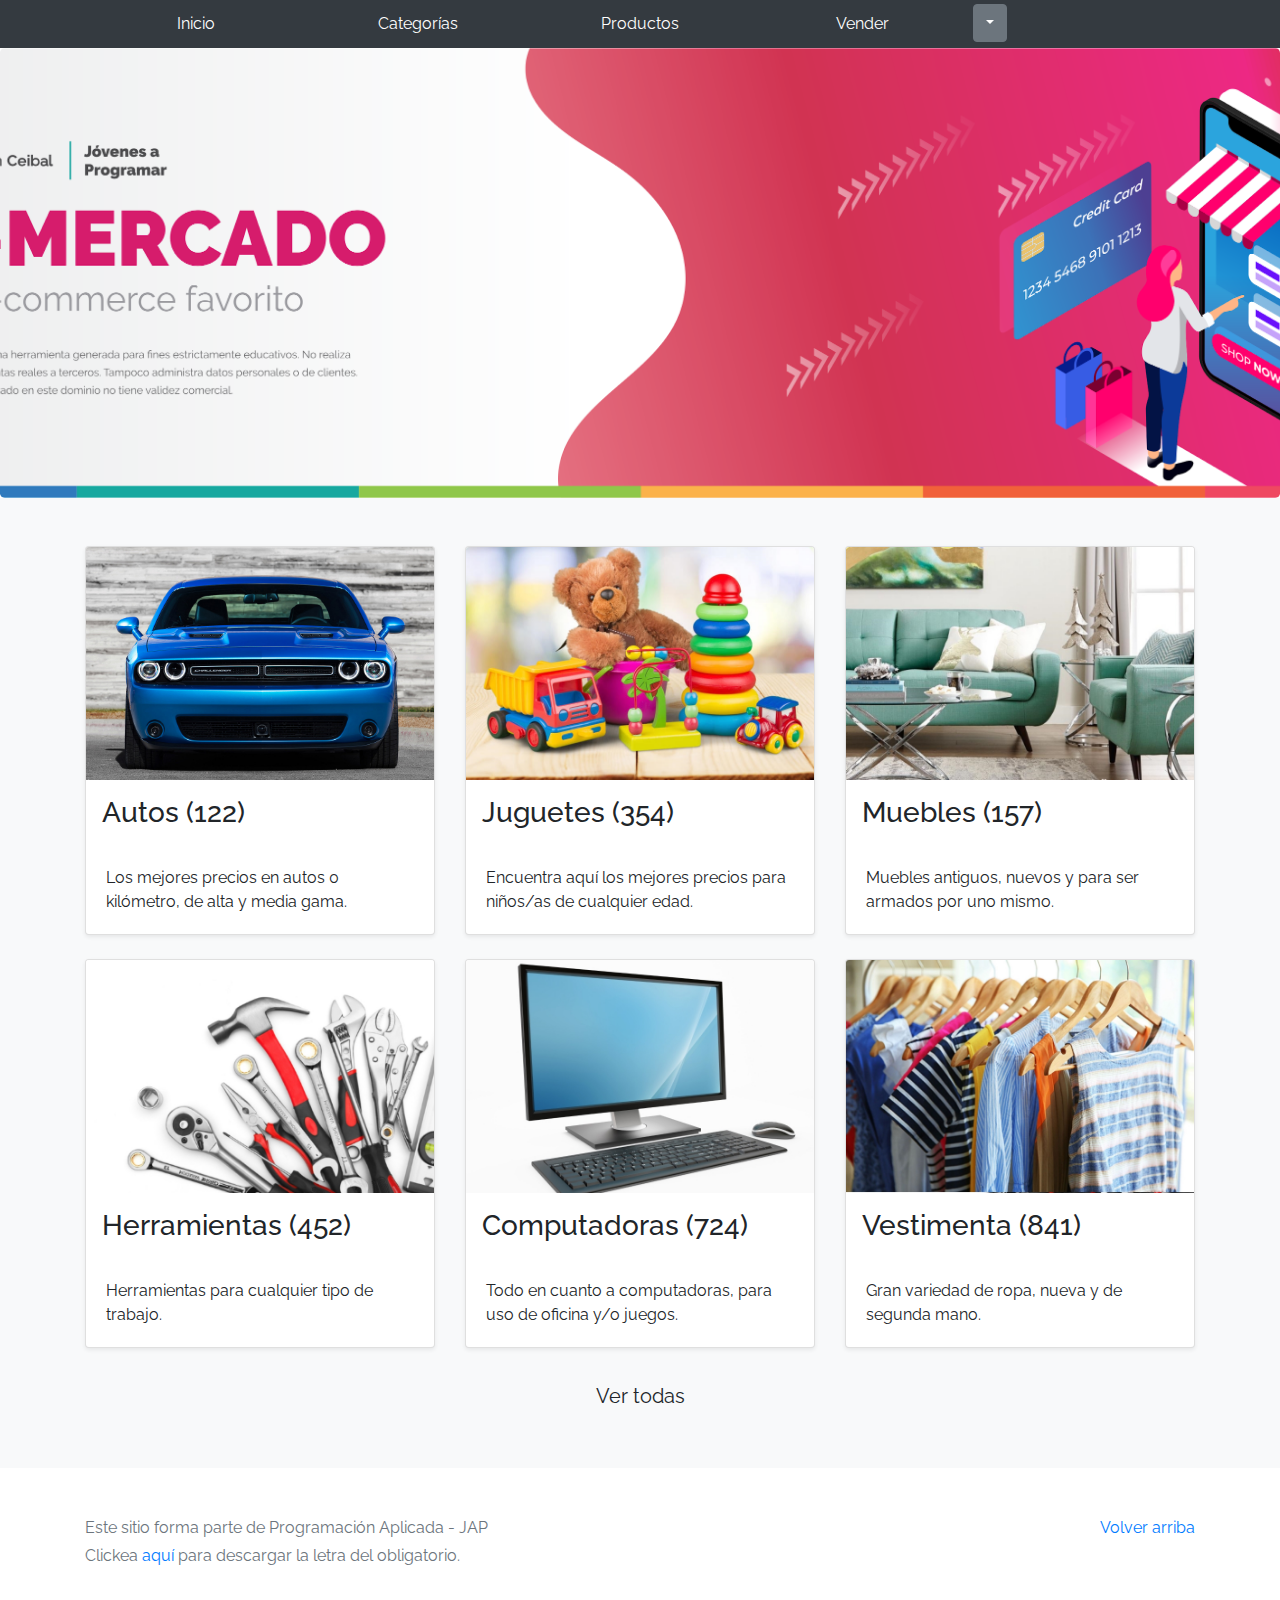
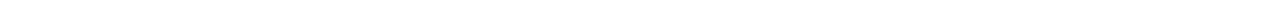
<file: index.html>
<!DOCTYPE html>
<!-- saved from url=(0049)https://getbootstrap.com/docs/4.3/examples/album/ -->
<html lang="en">
  <head>
    <meta http-equiv="Content-Type" content="text/html; charset=UTF-8">
    <meta name="viewport" content="width=device-width, initial-scale=1, shrink-to-fit=no">
    <meta name="description" content="">
    <meta name="author" content="Mark Otto, Jacob Thornton, and Bootstrap contributors">
    <title>eMercado - Todo lo que busques está aquí</title>
    <meta name="google-signin-client_id" content="955981190126-isev36peo287og3j199l05ikvumf6rf6.apps.googleusercontent.com">
    <!--Meta con el ID de cliente google-->

    <script src="https://apis.google.com/js/platform.js?onload=onLoad" async defer></script> <!--Login google-->

    <link rel="canonical" href="https://getbootstrap.com/docs/4.3/examples/album/">
    <link href="https://fonts.googleapis.com/css?family=Raleway:300,300i,400,400i,700,700i,900,900i" rel="stylesheet">
    <!-- Bootstrap core CSS -->
    <link href="css/bootstrap.min.css" rel="stylesheet">
    <link href="css/styles.css" rel="stylesheet">
  </head>
  <body>
      <nav class="navbar navbar-dark navbar-expand-lg site-header   sticky-top py-1 bg-dark">
          <div class="container">
              <button class="navbar-toggler" type="button" data-toggle="collapse" data-target="#navbarSupportedContent" aria-controls="navbarSupportedContent" aria-expanded="false" aria-label="Toggle navigation">
                <span class="navbar-toggler-icon"></span>
              </button>
              <div class="collapse navbar-collapse" id="navbarSupportedContent">
                <ul class="navbar-nav mr-auto mt-2 mt-lg-0">
                  <li class="nav-item">
                      <a class="nav-link" href="index.html">Inicio</a>
                  </li>
                  <li class="nav-item">
                      <a class="nav-link" href="categories.html">Categorías</a>
                  </li>
                  <li class="nav-item">
                      <a class="nav-link" href="products.html">Productos</a>
                  </li>
                  <li class="nav-item">
                      <a class="nav-link" href="sell.html">Vender</a>
                  </li>
                  <li>
                    <div class="dropdown">
                      <button class="btn btn-secondary dropdown-toggle" type="button" id="dropdownMenuButton" data-toggle="dropdown" aria-haspopup="true" aria-expanded="false"></button>
                      <div class="dropdown-menu" aria-labelledby="dropdownMenuButton">
                        <a class="dropdown-item" href="cart.html" style="color: black">Ver mi carrito</a>
                        <a class="dropdown-item" href="log in.html" style="color: black" onclick="signOut()">Cerrar sesión</a>

                      </div>
                    </div>
                  </li>
                  </ul>
              </div>
          </div>
        </nav>
    <main role="main">
      <section class="jumbotron text-center">
        <div class="m-5">
          <h1></h1>
        </div>
      </section>
      <div class="album py-5 bg-light">
        <div class="container">
          <div class="row">
            <div class="col-md-4">
              <a href="categories.html" class="card mb-4 shadow-sm custom-card">
                <img class="bd-placeholder-img card-img-top"  src="img/cat1.jpg">
                <h3 class="m-3">Autos (122)</h3>
                <div class="card-body">
                  <p class="card-text">Los mejores precios en autos 0 kilómetro, de alta y media gama.</p>
                </div>
              </a>
            </div>
            <div class="col-md-4">
                <a href="categories.html" class="card mb-4 shadow-sm custom-card">
                  <img class="bd-placeholder-img card-img-top" src="img/cat2.jpg">
                  <h3 class="m-3">Juguetes (354)</h3>
                  <div class="card-body">
                    <p class="card-text">Encuentra aquí los mejores precios para niños/as de cualquier edad.</p>
                  </div>
                </a>
            </div>
            <div class="col-md-4">
                <a href="categories.html" class="card mb-4 shadow-sm custom-card">
                  <img class="bd-placeholder-img card-img-top" src="img/cat3.jpg">
                  <h3 class="m-3">Muebles (157)</h3>
                  <div class="card-body">
                    <p class="card-text">Muebles antiguos, nuevos y para ser armados por uno mismo.</p>
                  </div>
                </a>
            </div>
            <div class="col-md-4">
                <a href="categories.html" class="card mb-4 shadow-sm custom-card">
                  <img class="bd-placeholder-img card-img-top" src="img/cat4.jpg">
                  <h3 class="m-3">Herramientas (452)</h3>
                  <div class="card-body">
                    <p class="card-text">Herramientas para cualquier tipo de trabajo.</p>
                  </div>
                </a>
            </div>
            <div class="col-md-4">
                <a href="categories.html" class="card mb-4 shadow-sm custom-card">
                  <img class="bd-placeholder-img card-img-top" src="img/cat5.jpg">
                  <h3 class="m-3">Computadoras (724)</h3>
                  <div class="card-body">
                    <p class="card-text">Todo en cuanto a computadoras, para uso de oficina y/o juegos.</p>
                  </div>
                </a>
            </div>
            <div class="col-md-4">
                <a href="categories.html" class="card mb-4 shadow-sm custom-card">
                  <img class="bd-placeholder-img card-img-top" src="img/cat6.jpg">
                  <h3 class="m-3">Vestimenta (841)</h3>
                  <div class="card-body">
                    <p class="card-text">Gran variedad de ropa, nueva y de segunda mano.</p>
                  </div>
                </a>
            </div>
          </div>
          <div class="row">
              <a type="button" class="btn btn-light btn-lg btn-block" href="categories.html">Ver todas</a>
          </div>
        </div>
      </div>
    </main>
    <footer class="text-muted">
      <div class="container">
        <p class="float-right">
          <a href="#">Volver arriba</a>
        </p>
        <p>Este sitio forma parte de Programación Aplicada - JAP</p>
        <p>Clickea <a target="_blank" href="Letra.pdf">aquí</a> para descargar la letra del obligatorio.</p>
      </div>
    </footer>
    <script>
      function signOut() {
        var auth2 = gapi.auth2.getAuthInstance();
        auth2.signOut().then(function () {
          console.log('User signed out.');
        });
      }

      function onLoad() {
        gapi.load('auth2', function() {
          gapi.auth2.init();
        });
      }
    </script>
    <script src="js/vendor/jquery-3.4.1.min.js"></script>
    <script src="js/vendor/bootstrap.bundle.min.js"></script>
  </body>
</html>
</file>
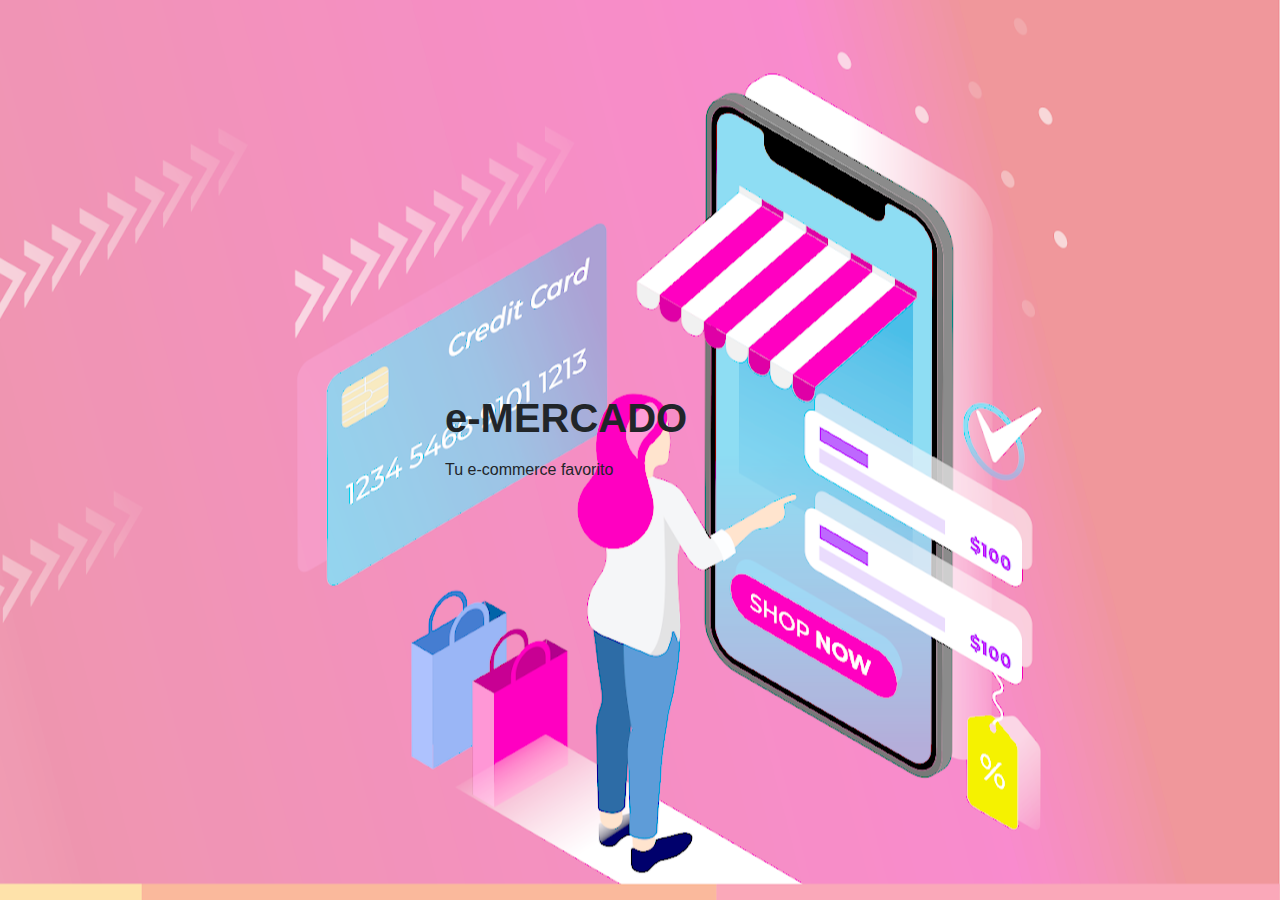
<file: log in.html>
<!DOCTYPE html>
<html lang="es">
    <head>
        <meta http-equiv="Content-Type" content="text/html" charset="UTF-8" />
        <link href="css/bootstrap.min.css" rel="stylesheet">
        <link href="css/floating-labels.css" rel="stylesheet">
        
        <meta name="google-signin-scope" content="profile email">
        <meta name="google-signin-client_id" content="955981190126-isev36peo287og3j199l05ikvumf6rf6.apps.googleusercontent.com">
        <!--Meta con el ID de cliente google-->

        <script src="https://apis.google.com/js/platform.js" async defer></script> <!--Login google-->
        <script src="https://ajax.googleapis.com/ajax/libs/jquery/3.4.1/jquery.min.js"></script>

    </head>
    
    <body>

        <form class="form-signin">
            <div class="text-left mb-4">
                <h1 class="h1 mb-3 font-weight-bold">e-MERCADO</h1>
                <p>Tu e-commerce favorito</p>
                <div class="g-signin2" data-onsuccess="onSignIn" data-theme="dark"></div>
            </div>
        </form>
        <script>

            function onSignIn(googleUser) {
                // Useful data for your client-side scripts:
                var profile = googleUser.getBasicProfile();
                console.log("ID: " + profile.getId()); // Don't send this directly to your server!
                console.log('Full Name: ' + profile.getName());
                console.log('Given Name: ' + profile.getGivenName());
                console.log('Family Name: ' + profile.getFamilyName());
                console.log("Image URL: " + profile.getImageUrl());
                console.log("Email: " + profile.getEmail());
        
                // The ID token you need to pass to your backend:
                var id_token = googleUser.getAuthResponse().id_token;
                console.log("ID Token: " + id_token);
                
                window.location.href = "index.html";
            }
            
        </script>

    </body>
</html>
</file>
<file: css/styles.css>
.jumbotron, .card-body, .container, .site-header{
    font-family: 'Raleway', serif !important;
}

.jumbotron .display-4{
    font-weight: bold;
}

.jumbotron {
  height: 50vh;
  padding: 5em inherit;
  margin-bottom: 0;
  background-color: #53C0FB;
  background: url('../img/cover_back.png');
  background-size: cover;
  background-position: center;
  background-repeat: no-repeat;
  color: black;
  font-weight: bold;
}

@media (min-width: 768px) {
  .jumbotron {
    padding-top: 6rem;
    padding-bottom: 6rem;
  }
}

.jumbotron p:last-child {
  margin-bottom: 0;
}

.jumbotron-heading {
  font-weight: 300;
}

.jumbotron .container {
  max-width: 40rem;
  background-color: rgba(255, 255, 255, 0.5);
  border-radius: 10px;
  text-shadow: 1px 1px 2px grey;
}

.jumbotron .lead{
  font-size: 38px;
}

footer {
  padding-top: 3rem;
  padding-bottom: 3rem;
}

footer p {
  margin-bottom: .25rem;
}

.site-header a {
  color: white;
  transition: ease-in-out color .15s;
}

.dropzone{
  border: 2px dashed #0087F7;
  border-radius: 5px;
  background: white;
}

.lds-ring {
  display: inline-block;
  position: relative;
  width: 64px;
  height: 64px;
  top:50%;
  left: 50%;
}
.lds-ring div {
  box-sizing: border-box;
  display: block;
  position: absolute;
  width: 51px;
  height: 51px;
  margin: 6px;
  border: 6px solid #fff;
  border-radius: 50%;
  animation: lds-ring 1.2s cubic-bezier(0.5, 0, 0.5, 1) infinite;
  border-color: #fff transparent transparent transparent;
}
.lds-ring div:nth-child(1) {
  animation-delay: -0.45s;
}
.lds-ring div:nth-child(2) {
  animation-delay: -0.3s;
}
.lds-ring div:nth-child(3) {
  animation-delay: -0.15s;
}
@keyframes lds-ring {
  0% {
    transform: rotate(0deg);
  }
  100% {
    transform: rotate(360deg);
  }
}

#spinner-wrapper{
  position: fixed;
  background-color: rgba(0,0,0,0.5);
  width:100%;
  height: 100%;
  top:0;
  left:0;
  z-index: 1021;
  display: none;
}

a.custom-card,
a.custom-card:hover {
  color: inherit;
  text-decoration: inherit;
}

.navbar-dark .navbar-nav .nav-link{
  color: white;
}

.navbar-nav{
  width:100%;
}

@media (min-width : 992px){
  .navbar-nav .nav-item{
    width: 20%;
    text-align: center;
  }
}
</file>
<file: css/floating-labels.css>
html,
body {
  height: 100%;
}

body {
  display: -ms-flexbox;
  display: flex;
  -ms-flex-align: center;
  align-items: center;
  padding-top: 40px;
  padding-bottom: 40px;

  
  background: url(../img/fondo.png) right;

}

.form-signin {
  width: 100%;
  max-width: 420px;
  padding: 15px;
  margin: auto;
}

.form-label-group {
  position: relative;
  margin-bottom: 1rem;
}

.form-label-group > input,
.form-label-group > label {
  height: 3.125rem;
  padding: .75rem;
}

.form-label-group > label {
  position: absolute;
  top: 0;
  left: 0;
  display: block;
  width: 100%;
  margin-bottom: 0; /* Override default `<label>` margin */
  line-height: 1.5;
  color: #495057;
  pointer-events: none;
  cursor: text; /* Match the input under the label */
  border: 1px solid transparent;
  border-radius: .25rem;
  transition: all .1s ease-in-out;
}

.form-label-group input::-webkit-input-placeholder {
  color: transparent;
}

.form-label-group input:-ms-input-placeholder {
  color: transparent;
}

.form-label-group input::-ms-input-placeholder {
  color: transparent;
}

.form-label-group input::-moz-placeholder {
  color: transparent;
}

.form-label-group input::placeholder {
  color: transparent;
}

.form-label-group input:not(:placeholder-shown) {
  padding-top: 1.25rem;
  padding-bottom: .25rem;
}

.form-label-group input:not(:placeholder-shown) ~ label {
  padding-top: .25rem;
  padding-bottom: .25rem;
  font-size: 12px;
  color: #777;
}

/* Fallback for Edge
-------------------------------------------------- */
@supports (-ms-ime-align: auto) {
  .form-label-group > label {
    display: none;
  }
  .form-label-group input::-ms-input-placeholder {
    color: #777;
  }
}

/* Fallback for IE
-------------------------------------------------- */
@media all and (-ms-high-contrast: none), (-ms-high-contrast: active) {
  .form-label-group > label {
    display: none;
  }
  .form-label-group input:-ms-input-placeholder {
    color: #777;
  }
}
</file>
